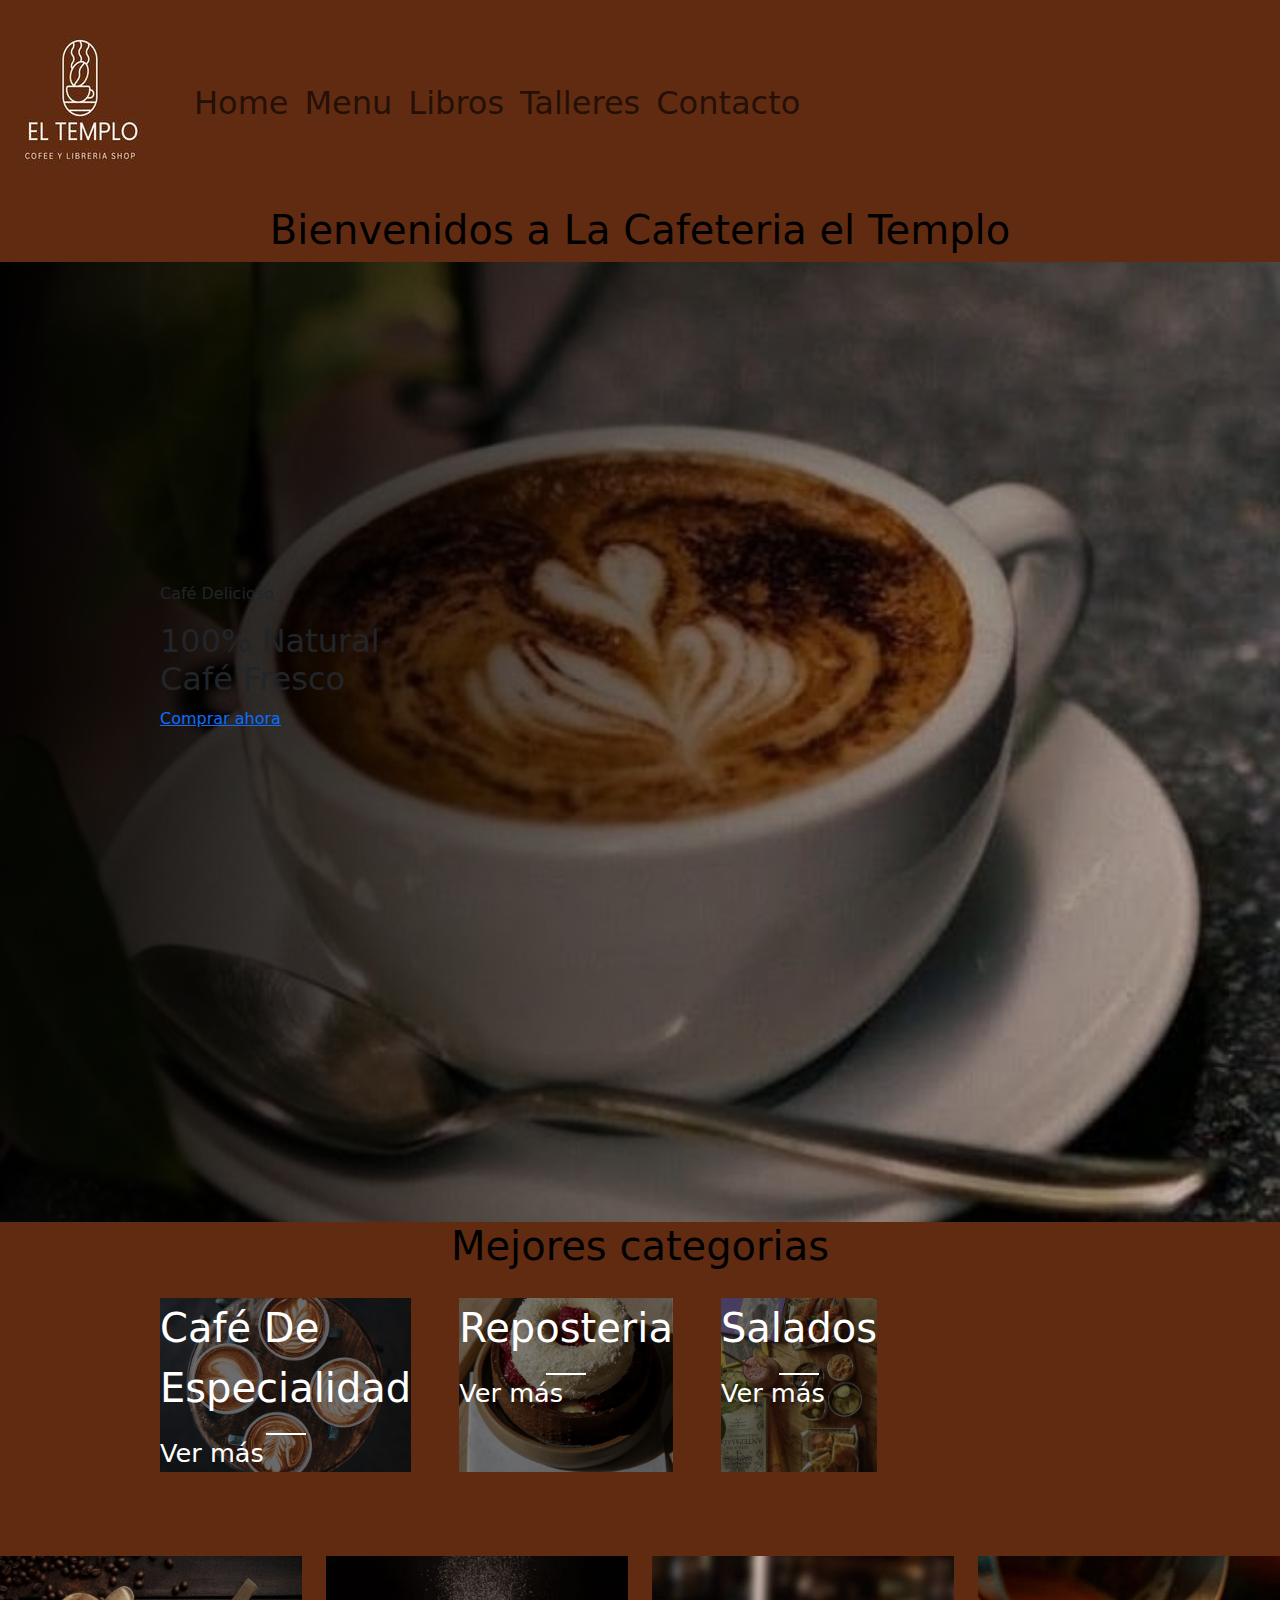
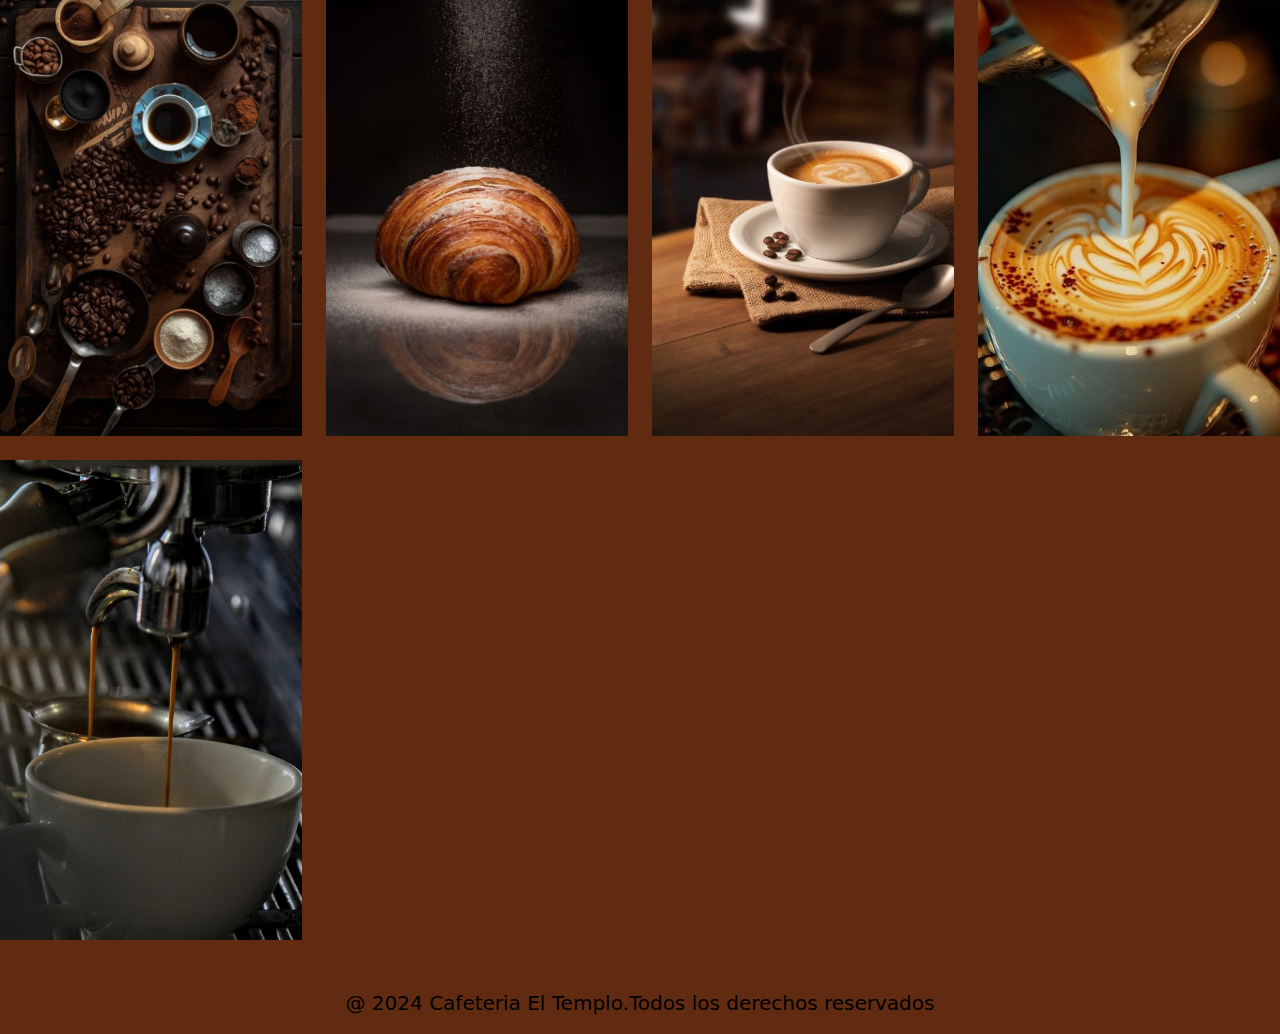
<file: index.html>
<!DOCTYPE html>
<html lang="en">
<head>
    <meta charset="UTF-8">
    <meta name="viewport" content="width=device-width, initial-scale=1.0">
    <meta name="description" content="Café artesanal y pasteles frescos en un ambiente acogedor. ¡Visítanos y disfruta de una experiencia única!">
    <!-- link de bootstrap -->
    <link href="https://cdn.jsdelivr.net/npm/bootstrap@5.3.3/dist/css/bootstrap.min.css" rel="stylesheet" 
    integrity="sha384-QWTKZyjpPEjISv5WaRU9OFeRpok6YctnYmDr5pNlyT2bRjXh0JMhjY6hW+ALEwIH" crossorigin="anonymous">
    <!-- link de css -->
    <link rel="stylesheet" href="css/main.css">
    <title>Cafeteria El Templo</title>
</head>
<body>
     <header>
        <nav class="navbar navbar-expand-lg  marron-bg  ">
          <a class="navbar-brand " href="index.html">
          <!-- logo de la cafeteria -->
          <img src="img/logo.jpg" alt="Logo" class="logo"> 
          </a>
          <button class="navbar-toggler" type="button" data-toggle="collapse" data-target="#navbarNav" aria-controls="navbarNav" aria-expanded="false" aria-label="Toggle navigation">
          <span class="navbar-toggler-icon"></span>
          </button>
          <div class="collapse navbar-collapse "id="navbarNav" >
             <ul class="navbar-nav lm-auto ">
              <li class="nav-item hover lm-item">
               <a class="nav-link " href="index.html">Home</a>
              </li>
              <li class="nav-item lm-item">
               <a class="nav-link" href="pages/menu.html">Menu</a>
              </li>
              <li class="nav-item lm-item">
                <a class="nav-link" href="pages/libros.html">Libros</a>
              </li>
              <li class="nav-item lm-item">
                <a class="nav-link" href="pages/talleres.html">Talleres</a>
              </li>
              <li class="nav-item lm-item">
                <a class="nav-link" href="pages/contacto.html">Contacto</a>
              </li>
           </ul>
         </div>
      </nav>
     </header>
      <main> <!-- pagina principal -->
          <h1 class="bienvenidos">Bienvenidos a La Cafeteria el Templo</h1>
          <section class="banner">
            <div class="content-banner">
              <p>Café Delicioso</p>
              <h2>100% Natural <br />Café Fresco</h2>
              <a href="#">Comprar ahora</a>
            </div>
          </section>
   
          <h1>Mejores categorias</h1>
          <section class="container top-categorias">
              <div class="container-categorias">
                  <div class="card-categoria categoria-cafe">
                      <p>Café de especialidad </p>
                     <span>Ver más</span>
                  </div>
                  <div class="card-categoria categoria-reposteria">
                      <p>Reposteria </p>
                      <span>Ver más</span>
                  </div>
                  <div class="card-categoria categoria-salados">
                     <p>Salados </p>
                     <span >Ver más</span>
                     
                  </div>
              </div>
         </section>
         <!-- galeria de fotos principales  -->
           <section class="galeria">
             <img src="img/galeria-1.jpeg" alt="elementos para la preparacion de cafe" class="galeria-img-1"/>
             <img src="img/galeria-2.jpeg"alt="croissant" class="galeria-img-2"/>
             <img src="img/galeria-3.jpeg" alt="taza de cafe latte" class= "galeria-img-3"/>
             <img src="img/galeria-4.jpeg" alt="cafe con espuma" class="galeria-img-4"/>
             <img src="img/galeria-5.jpg" alt="cafetera " class="galeria-5">
          </section>
      </main>
      <footer>
        <p>@ 2024 Cafeteria El Templo.Todos los derechos reservados</p>
      </footer>
       <!-- js -->
       <script src="https://cdn.jsdelivr.net/npm/bootstrap@5.3.3/dist/js/bootstrap.bundle.min.js" integrity="sha384-YvpcrYf0tY3lHB60NNkmXc5s9fDVZLESaAA55NDzOxhy9GkcIdslK1eN7N6jIeHz" crossorigin="anonymous"></script>
</body>
</html>
</file>
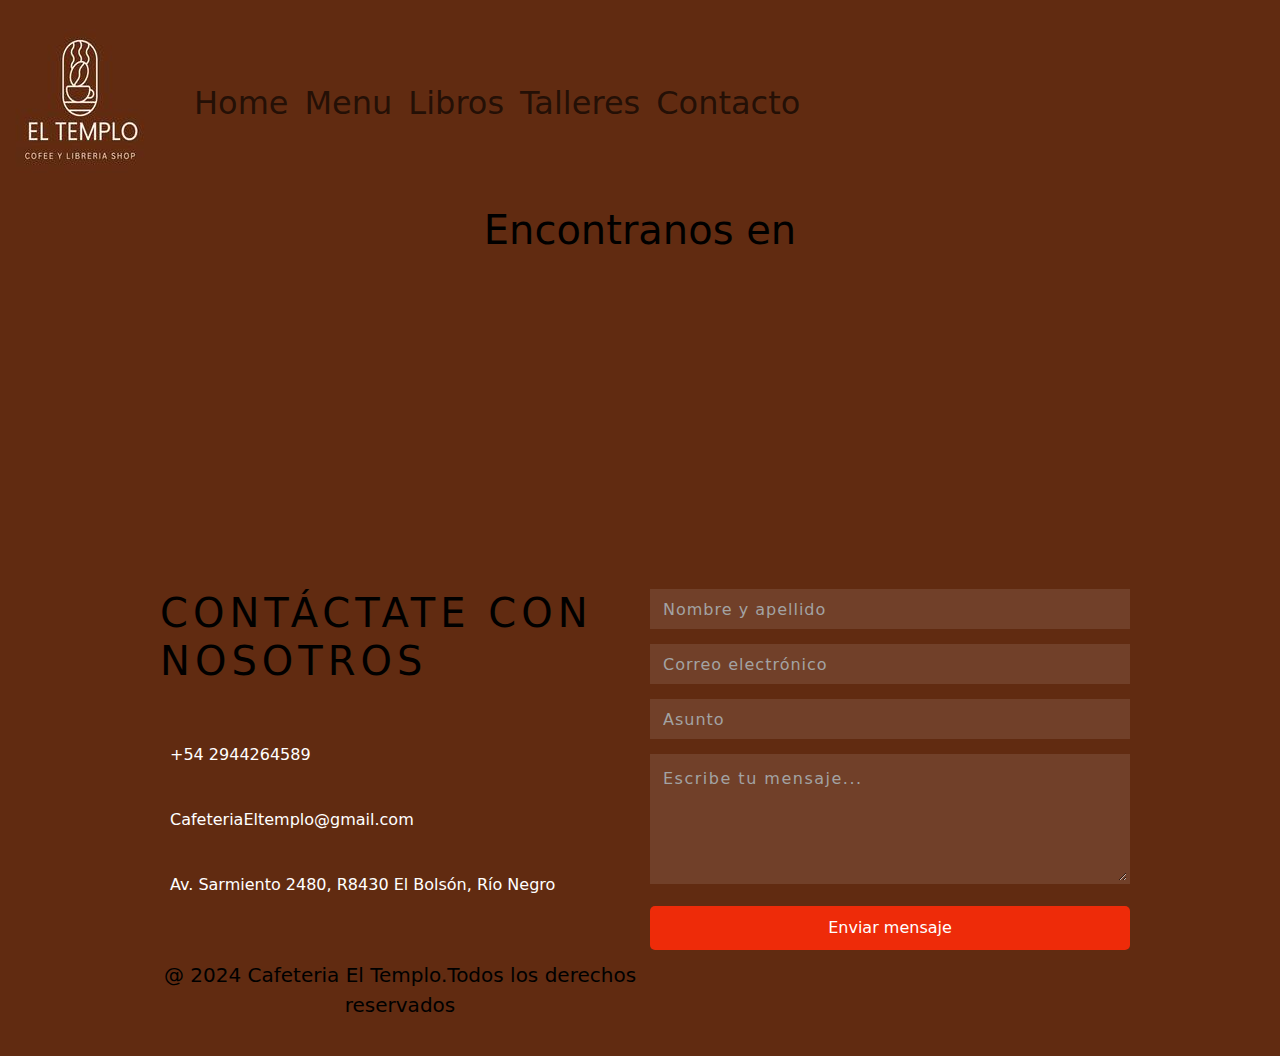
<file: pages/contacto.html>
<!DOCTYPE html>
<html lang="en">
<head>
    <meta charset="UTF-8">
    <meta name="viewport" content="width=device-width, initial-scale=1.0">
    <meta name="description" content="Contáctanos para más información y asistencia. Estamos aquí para ayudarte con cualquier consulta">
    <!-- link de bootstrap -->
    <link href="https://cdn.jsdelivr.net/npm/bootstrap@5.3.3/dist/css/bootstrap.min.css" rel="stylesheet" integrity="sha384-QWTKZyjpPEjISv5WaRU9OFeRpok6YctnYmDr5pNlyT2bRjXh0JMhjY6hW+ALEwIH" crossorigin="anonymous">
    <!-- link de mi css -->
    <link rel="stylesheet" href="../css/main.css">
    <title>contacto- cafeteria El Templo</title>
</head>
<body>
  <header>
    <!-- Menu de navegacion con bootstrap -->
     <nav class="navbar navbar-expand-lg  marron-bg">
      <a class="navbar-brand " href="index.html">
        <!-- logo de la cafeteria -->
        <img src="../img/logo.jpg" alt="Logo" class="logo"> 
      </a>
      <button class="navbar-toggler" type="button" data-toggle="collapse" data-target="#navbarNav" aria-controls="navbarNav" aria-expanded="false" aria-label="Toggle navigation">
        <span class="navbar-toggler-icon"></span>
      </button>
      <div class="collapse navbar-collapse" id="navbarNav">
        <ul class="navbar-nav lm-auto">
          <li class="nav-item hover lm-item">
            <a class="nav-link" href="../index.html">Home</a>
          </li>
          <li class="nav-item lm-item">
            <a class="nav-link" href="./menu.html">Menu</a>
          </li>
          <li class="nav-item lm-item">
            <a class="nav-link" href="./libros.html">Libros</a>
          </li>
          <li class="nav-item lm-item">
            <a class="nav-link" href="./talleres.html">Talleres</a>
          </li>
          <li class="nav-item lm-item">
            <a class="nav-link" href="./contacto.html">Contacto</a>
          </li>
        </ul>
      </div>
    </nav>
   </header>
    <!-- contenido principal -->
    <main>
        <section><!-- mapa en donde estaria ubicada la cafeteria  -->
            <h1>Encontranos en </h1>
            <iframe src="https://www.google.com/maps/embed?pb=!1m18!1m12!1m3!1d1483.2711951920346!2d-71.53815586132424!3d-41.96716319850846!2m3!1f0!2f0!3f0!3m2!1i1024!2i768!4f13.1!3m3!1m2!1s0x961bbfda828a8eb5%3A0xc3c90c889f037456!2sAv.%20Sarmiento%2C%20R8430%20El%20Bols%C3%B3n%2C%20R%C3%ADo%20Negro!5e0!3m2!1ses!2sar!4v1724531232825!5m2!1ses!2sar" width="400" height="300" style="border:0;" allowfullscreen="" loading="lazy" referrerpolicy="no-referrer-when-downgrade"></iframe>
        </section>
     </main>
     <!-- formulario de contacto -->
     <div class="container">
      <div class="box-info">
          <h1>CONTÁCTATE CON NOSOTROS</h1>
          <div class="data">
              <p><i class="fa-solid fa-phone"></i> +54 2944264589</p> 
              <p><i class="fa-regular fa-envelope"></i>CafeteriaEltemplo@gmail.com</p>
              <p><i class="fa-solid fa-location-dot"></i>Av. Sarmiento 2480, R8430 El Bolsón, Río Negro </p>
          </div>
          
      </div>
      <form>
          <div class="input-box">
              <input type="text" required placeholder="Nombre y apellido">
              <i class="fa-solid fa-user"></i>
          </div>
          <div class="input-box">
              <input type="email" required placeholder="Correo electrónico">
              <i class="fa-solid fa-envelope"></i>
          </div>
          <div class="input-box">
              <input type="text" required placeholder="Asunto">
          </div>
          <div class="input-box">
              <textarea cols="30" rows="10" placeholder="Escribe tu mensaje..."></textarea>
          </div>
          <button type="submit">Enviar mensaje</button>
        </form>
        <footer><!-- footer de mi html -->
             <p>@ 2024 Cafeteria El Templo.Todos los derechos reservados</p>
        </footer>
     <!--  js -->
    <script src="https://cdn.jsdelivr.net/npm/bootstrap@5.3.3/dist/js/bootstrap.bundle.min.js" integrity="sha384-YvpcrYf0tY3lHB60NNkmXc5s9fDVZLESaAA55NDzOxhy9GkcIdslK1eN7N6jIeHz" crossorigin="anonymous"></script>
</body>
</html>
</file>
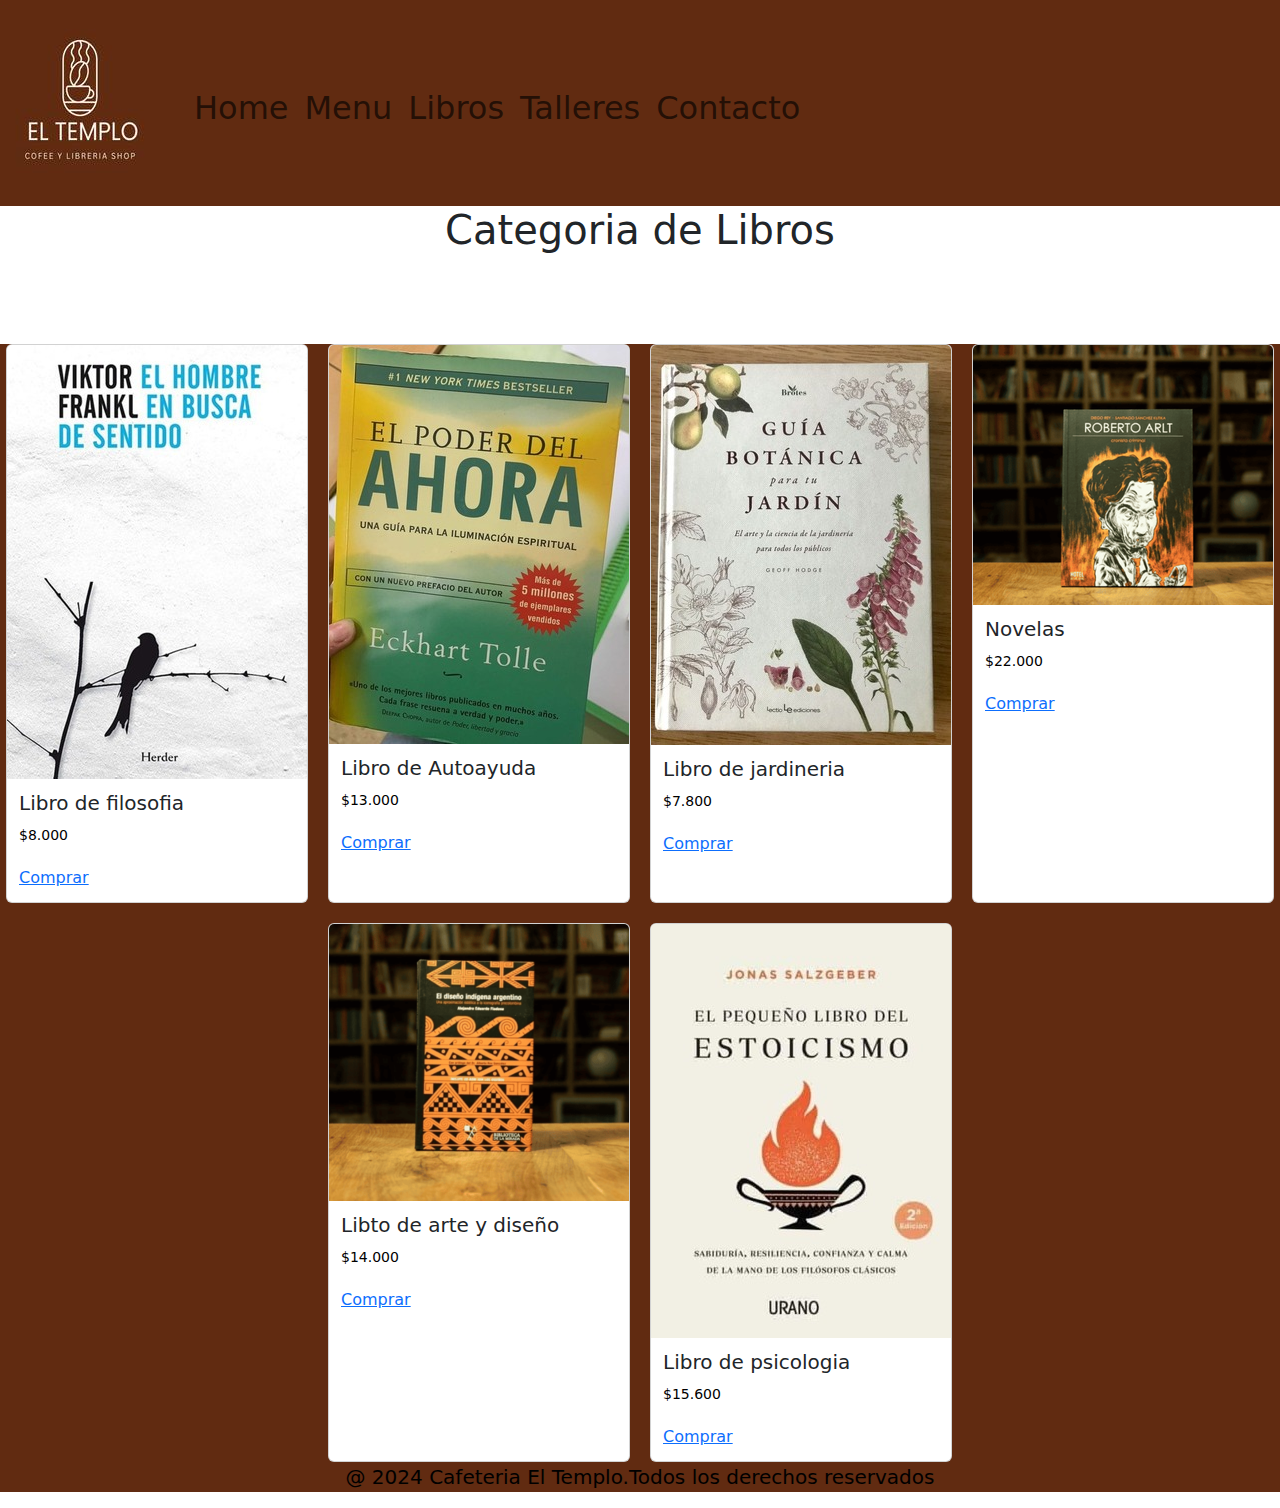
<file: pages/libros.html>
<!DOCTYPE html>
<html lang="en">
<head>
    <meta charset="UTF-8">
    <meta name="viewport" content="width=device-width, initial-scale=1.0">
    <meta name="description" content="Descubre una amplia selección de libros para todos los gustos. Encuentra tu próxima lectura aquí.">
    <!-- metadescription -->
    <meta name="description" content="“Encuentra libros para compartir con un cafe o para comprar. Calidad y variedad para todos los gustos.”">
    <!-- link de css -->
    <link rel="stylesheet" href="../css/main.css">
    <!-- link de bootstrap -->
    <link href="https://cdn.jsdelivr.net/npm/bootstrap@5.3.3/dist/css/bootstrap.min.css" rel="stylesheet" integrity="sha384-QWTKZyjpPEjISv5WaRU9OFeRpok6YctnYmDr5pNlyT2bRjXh0JMhjY6hW+ALEwIH" crossorigin="anonymous">
    <title>libros el templo</title>
</head>
<body class="color">
    <header>
        <!-- menu de navegacion con bootstrap -->
       <nav class="navbar navbar-expand-lg  marron-bg">
           <a class="navbar-brand " href="index.html">
              <!-- logo de la cafeteria -->
             <img src="../img/logo.jpg" alt="Logo" > 
           </a>
           <button class="navbar-toggler" type="button" data-toggle="collapse" data-target="#navbarNav" aria-controls="navbarNav" aria-expanded="false" aria-label="Toggle navigation">
           <span class="navbar-toggler-icon"></span>
           </button>
           <div class="collapse navbar-collapse" id="navbarNav">
              <ul class="navbar-nav lm-auto">
                 <li class="nav-item hover lm-item">
                     <a class="nav-link" href="../index.html">Home</a>
                 </li>
                  <li class="nav-item lm-item">
                     <a class="nav-link" href="../pages/menu.html">Menu</a>
                  </li>
                   <li class="nav-item lm-item">
                     <a class="nav-link" href="../pages/libros.html">Libros</a>
                  </li>
                   <li class="nav-item lm-item">
                     <a class="nav-link" href="../pages/talleres.html">Talleres</a>
                   </li>
                   <li class="nav-item lm-item">
                     <a class="nav-link" href="../pages/contacto.html">Contacto</a>
                  </li>
              </ul>
          </div>
      </nav>
  </header>
    <!-- contenido principal -->
    <main >
        <h1>Categoria de Libros</h1>
       <div class="card-container">
           <div class="card">
             <img src="../img/filosofia.jpeg" alt="">
             <div class="card-content">
                <h2>Libro de filosofia</h2>
                <p>$8.000</p>
                <a href="" class="card-button">Comprar</a>                
             </div>
            </div>
            <div class="card">
                <img src="../img/libro-autoayuda.jpeg" alt="">
                <div class="card-content">
                   <h2>Libro de Autoayuda</h2>
                   <p>$13.000</p> 
                   <a href="" class="card-button">Comprar</a>            
                </div>
          </div>
          <div class="card">
            <img src="../img/jardineria.jpeg" alt="">
            <div class="card-content">
               <h2>Libro de jardineria </h2>
               <p>$7.800</p>
               <a href="" class="card-button">Comprar</a>                
            </div>
           </div>
           <div class="card">
            <img src="../img/novela.png" alt="">
            <div class="card-content">
               <h2>Novelas</h2>
               <p>$22.000</p>
               <a href="" class="card-button">Comprar</a>                
            </div>
           </div>
           <div class="card">
               <img src="../img/arte.png" alt="">
               <div class="card-content">
                  <h2>Libto de arte y diseño</h2>
                  <p>$14.000</p>
                  <a href="" class="card-button">Comprar</a>                
               </div>
         </div>
         <div class="card">
           <img src="../img/psicologia.jpeg" alt="">
           <div class="card-content">
              <h2>Libro de psicologia</h2>
              <p>$15.600</p>
              <a href="" class="card-button">Comprar</a>                
           </div>
          </div>
       </div>
   </main> 
   <footer>
    <p>@ 2024 Cafeteria El Templo.Todos los derechos reservados</p>
  </footer>
     
    
</body>
</html>
</file>
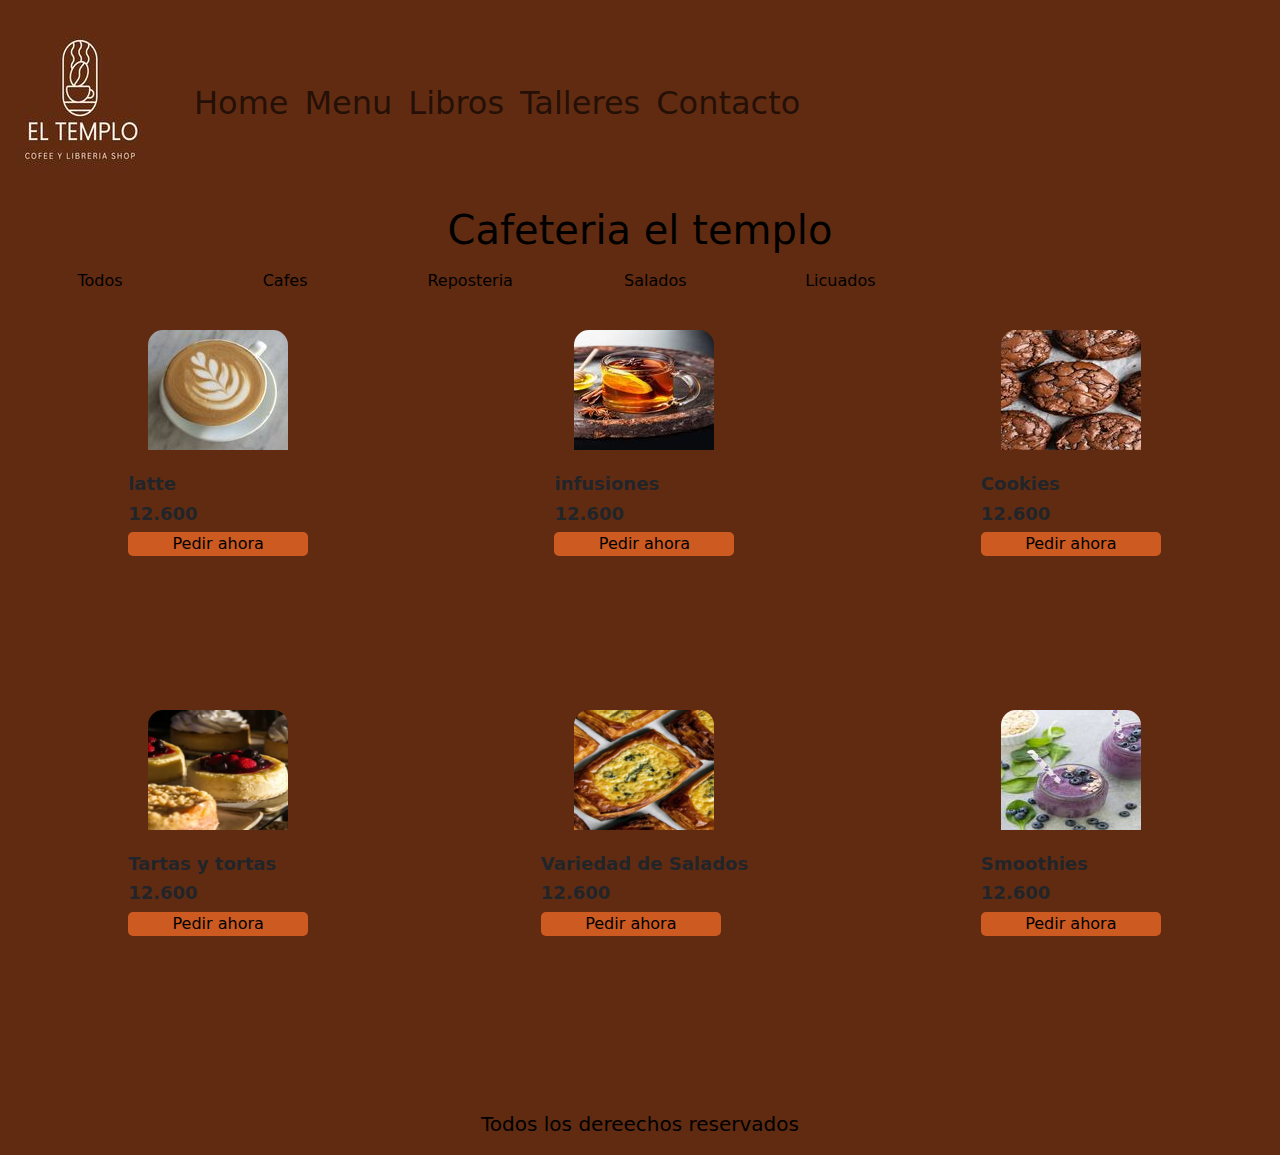
<file: pages/menu.html>
<!DOCTYPE html>
<html lang="en">
<head>
    <meta charset="UTF-8">
    <meta name="viewport" content="width=device-width, initial-scale=1.0">
    <meta name="description" content="Explora nuestro delicioso menú con opciones para todos los gustos. ¡Descubre tus platos favoritos">
    <!-- link de bootstrap -->
    <link href="https://cdn.jsdelivr.net/npm/bootstrap@5.3.3/dist/css/bootstrap.min.css" rel="stylesheet" integrity="sha384-QWTKZyjpPEjISv5WaRU9OFeRpok6YctnYmDr5pNlyT2bRjXh0JMhjY6hW+ALEwIH" crossorigin="anonymous">
    <!-- link de mi css -->
    <link rel="stylesheet" href="../css/main.css">
    <title>Menu - Cafeteria El Templo</title>
</head>
<body>
  <header>
    <!-- menu de navegacion con bootstrap -->
     <nav class="navbar navbar-expand-lg  marron-bg">
      <a class="navbar-brand " href="index.html">
        <!-- logo de la cafeteria -->
        <img src="../img/logo.jpg" alt="Logo" class="logo"> 
      </a>
      <button class="navbar-toggler" type="button" data-toggle="collapse" data-target="#navbarNav" aria-controls="navbarNav" aria-expanded="false" aria-label="Toggle navigation">
        <span class="navbar-toggler-icon"></span>
      </button>
      <div class="collapse navbar-collapse" id="navbarNav">
        <ul class="navbar-nav lm-auto">
          <li class="nav-item hover lm-item">
            <a class="nav-link" href="../index.html">Home</a>
          </li>
          <li class="nav-item lm-item">
            <a class="nav-link" href="./menu.html">Menu</a>
          </li>
          <li class="nav-item lm-item">
            <a class="nav-link" href="./libros.html">Libros</a>
          </li>
          <li class="nav-item lm-item">
            <a class="nav-link" href="./talleres.html">Talleres</a>
          </li>
          <li class="nav-item lm-item">
            <a class="nav-link" href="./contacto.html">Contacto</a>
          </li>
        </ul>
      </div>
    </nav>
   </header>
    <!-- contenido principal -->
   <main>
       <h1>Cafeteria el templo</h1>
        <!-- SECCION SABORES -->
        <section class="menu contenedor">
          <div class="botones-platillos">
           <button class="todos btn btn-verde">Todos</button>
           <button class="cafe btn btn-verde">Cafes</button>
           <button class="reposteria btn btn-verde">Reposteria</button>
           <button class="Salados btn btn-verde">Salados</button>
           <button class="licuados btn btn-verde">Licuados</button>
         </div>
       </section>
         <div class="menu">
           <div class="food-items">
              <img src="../img/latte.jpeg" alt="cafe latte">
              <div class="details">
                 <div class="details-sub">
                    <h5>latte</h5>
                    <h5 class="precio">12.600</h5>
                 </div>
                  <button>Pedir ahora</button>
               </div>
           </div>
           <div class="food-items">
            <img src="../img/infusiones.jpeg" alt="variedad de tes">
            <div class="details">
               <div class="details-sub">
                  <h5>infusiones</h5>
                  <h5 class="precio">12.600</h5>
               </div>
                <button>Pedir ahora</button>
             </div>
         </div>
         <div class="food-items">
          <img src="../img/cookies.jpeg" alt="variedad de cookies">
          <div class="details">
             <div class="details-sub">
                <h5>Cookies</h5>
                <h5 class="precio">12.600</h5>
             </div>
              <button>Pedir ahora</button>
           </div>
       </div>
       <div class="food-items">
        <img src="../img/tortas.png " alt="tortas">
        <div class="details">
           <div class="details-sub">
              <h5>Tartas y tortas</h5>
              <h5 class="precio">12.600</h5>
           </div>
            <button>Pedir ahora</button>
         </div>
     </div>
           <div class="food-items">
            <img src="../img/sala.png" alt="variedad de salsdos">
            <div class="details">
               <div class="details-sub">
                  <h5>Variedad de Salados </h5>
                  <h5 class="precio">12.600</h5>
               </div>
          
                <button>Pedir ahora</button>
             </div>
         </div>
         <div class="food-items">
          <img src="../img/smoothie.jpeg" alt="cafe latte">
          <div class="details">
             <div class="details-sub">
                <h5>Smoothies</h5>
                <h5 class="precio">12.600</h5>
             </div>
              <button>Pedir ahora</button>
           </div>
       </div>
       </div>
      
       </div>
   </main>
     <!-- footer  -->
      <footer> 
        <p>Todos los dereechos reservados </p>
      </footer>
        
     <!--  js -->
   
     <script src="https://cdn.jsdelivr.net/npm/bootstrap@5.3.3/dist/js/bootstrap.bundle.min.js" integrity="sha384-YvpcrYf0tY3lHB60NNkmXc5s9fDVZLESaAA55NDzOxhy9GkcIdslK1eN7N6jIeHz" crossorigin="anonymous"></script>
</body>
</html>
</file>
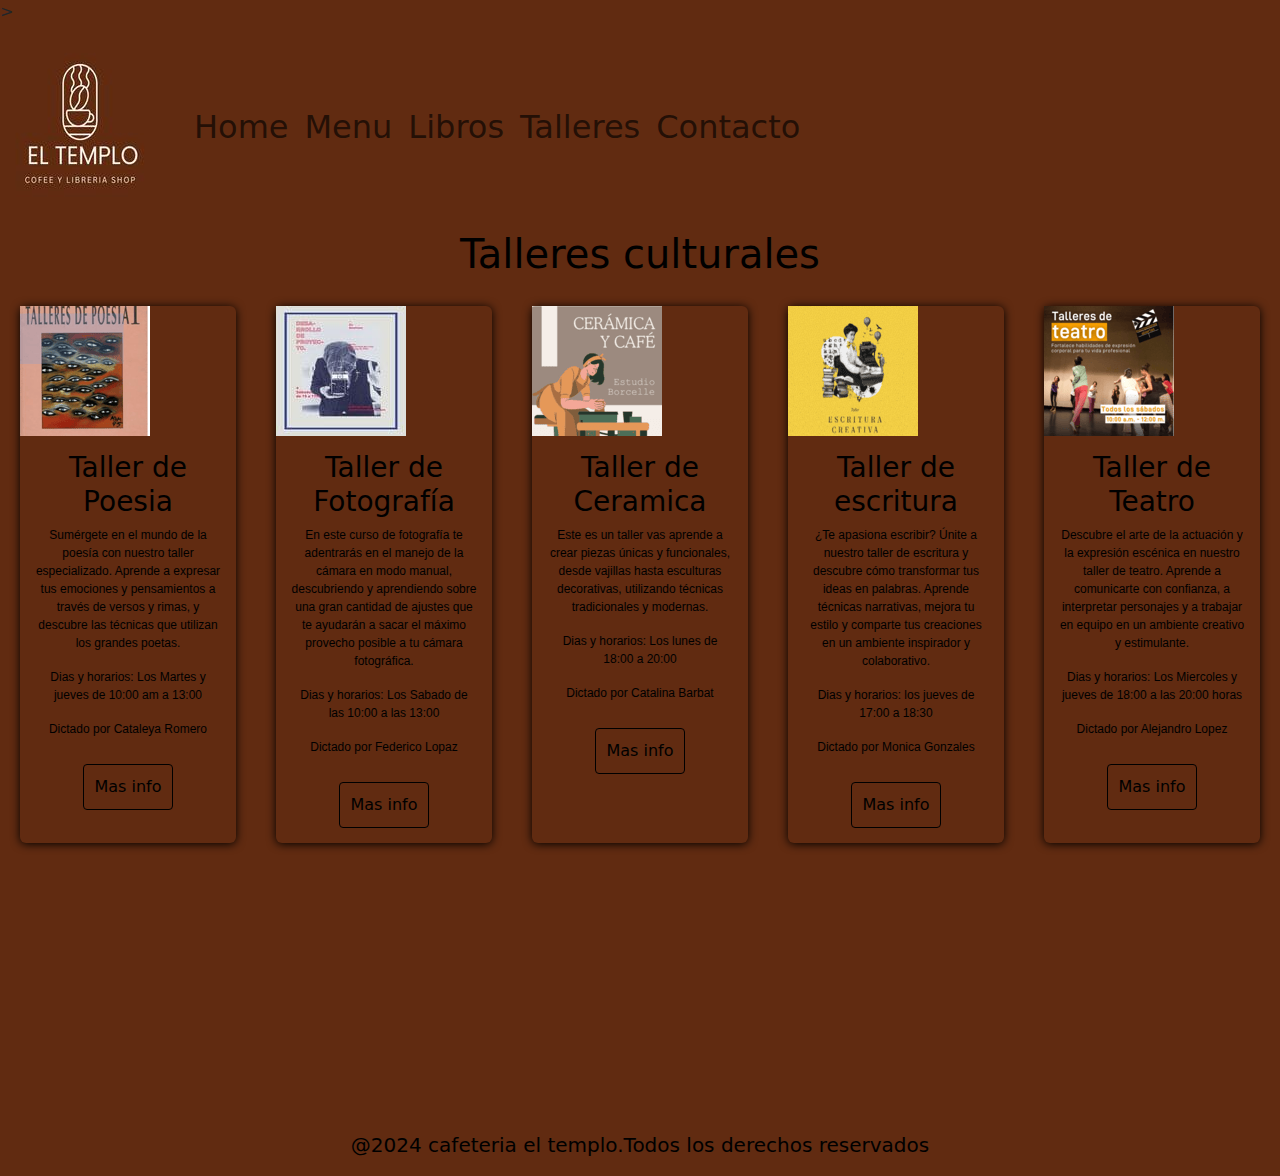
<file: pages/talleres.html>
><!DOCTYPE html>
<html lang="en">
<head>
    <meta charset="UTF-8">
    <meta name="viewport" content="width=device-width, initial-scale=1.0">
    <meta name="description"content="Descubre nuestros talleres prácticos y mejora tus habilidades hoy mismo.">
    <!-- link de bootstrap -->
    <link href="https://cdn.jsdelivr.net/npm/bootstrap@5.3.3/dist/css/bootstrap.min.css" rel="stylesheet" integrity="sha384-QWTKZyjpPEjISv5WaRU9OFeRpok6YctnYmDr5pNlyT2bRjXh0JMhjY6hW+ALEwIH" crossorigin="anonymous">
    <!-- link de mi css -->
    <link rel="stylesheet" href="../css/main.css">
    <title>Talleres  El Templo</title>
</head>
 <body>
   <header>
    <!-- menu de navegacion con bootstrap -->
     <nav class="navbar navbar-expand-lg  marron-bg">
      <a class="navbar-brand " href="index.html">
        <!-- logo de la cafeteria -->
        <img src="../img/logo.jpg" alt="Logo" class="logo"> 
      </a>
      <button class="navbar-toggler" type="button" data-toggle="collapse" data-target="#navbarNav" aria-controls="navbarNav" aria-expanded="false" aria-label="Toggle navigation">
        <span class="navbar-toggler-icon"></span>
      </button>
      <div class="collapse navbar-collapse" id="navbarNav">
        <ul class="navbar-nav lm-auto">
          <li class="nav-item hover lm-item">
            <a class="nav-link" href="../index.html">Home</a>
          </li>
          <li class="nav-item lm-item">
            <a class="nav-link" href="../pages/menu.html">Menu</a>
          </li>
          <li class="nav-item lm-item">
            <a class="nav-link" href="../pages/libros.html">Libros</a>
          </li>
          <li class="nav-item lm-item">
            <a class="nav-link" href="../pages/talleres.html">Talleres</a>
          </li>
          <li class="nav-item lm-item">
            <a class="nav-link" href="../pages/contacto.html">Contacto</a>
          </li>
        </ul>
      </div>
    </nav>
   </header>
    <!-- contenido principal -->
    <main class="taller">
         <h1>Talleres culturales</h1>
         <div class="talleres">
           <div class="tarjetas">
             <section>
              <img src="../img/poesia.png" alt="" class="im" >
             </section>
             <div class="contenido">
              <h3>Taller de Poesia</h3>
               <p>Sumérgete en el mundo de la poesía con nuestro taller especializado. Aprende a expresar tus emociones y pensamientos a través de versos y rimas, y descubre las técnicas que utilizan los grandes poetas.  </p>
               <p>Dias y horarios: Los Martes y jueves de 10:00 am a 13:00</p>
               <p>Dictado por Cataleya Romero </p>
               <a href="">Mas info</a>
             </div>
           </div>
           <div class="tarjetas">
            <section>
             <img src="../img/Fotografía.jpg" alt="" class="im" >
            </section>
            <div class="contenido">
             <h3>Taller de Fotografía</h3>
              <p> En este curso de fotografía te adentrarás en el manejo de la cámara en modo manual, descubriendo y aprendiendo sobre una gran cantidad de ajustes que te ayudarán a sacar el máximo provecho posible a tu cámara fotográfica.</p>
              <p>Dias y horarios: Los Sabado de las 10:00 a las 13:00</p>
              <p>Dictado por Federico Lopaz </p>
              <a href="">Mas info</a>
            </div>
          </div>
          <div class="tarjetas">
            <section>
             <img src="../img/ceramica.png" alt="" class="im" >
            </section>
            <div class="contenido">
             <h3>Taller de Ceramica</h3>
              <p>Este es un taller vas aprende a crear piezas únicas y funcionales, desde vajillas hasta esculturas decorativas, utilizando técnicas tradicionales y modernas. </p>
              <p>Dias y horarios: Los lunes de 18:00 a 20:00</p>
              <p>Dictado por Catalina Barbat</p>
              <a href="">Mas info</a>
            </div>
          </div>
           <div class="tarjetas">
            <section>
             <img src="../img/escritura.png" alt="" class="im">
            </section>
            <div class="contenido">
             <h3>Taller de escritura</h3>
               <p>¿Te apasiona escribir? Únite a nuestro taller de escritura y descubre cómo transformar tus ideas en palabras. Aprende técnicas narrativas, mejora tu estilo y comparte tus creaciones en un ambiente inspirador y colaborativo.</p>
              <p>Dias y horarios: los jueves de 17:00 a 18:30 </p>
              <p>Dictado por Monica Gonzales </p>
              <a href="">Mas info</a>
            </div>
          </div>
          <div class="tarjetas">
            <section>
             <img src="../img/taller-teatro.png" alt="" class="im">
            </section>
            <div class="contenido">
             <h3>Taller de Teatro</h3>
              <p>Descubre el arte de la actuación y la expresión escénica en nuestro taller de teatro. Aprende a comunicarte con confianza, a interpretar personajes y a trabajar en equipo en un ambiente creativo y estimulante.</p>
              <p>Dias y horarios: Los Miercoles y jueves de 18:00 a  las 20:00 horas</p>
              <p>Dictado por Alejandro Lopez </p>
              <a href="">Mas info</a>
            </div>
          </div>
       </div>   
     </main>
    <!-- footer -->
    <footer>
     <div class="final">
       <p>@2024 cafeteria el templo.Todos los derechos reservados</p>
     </div>
   </footer>
    <!--  js -->
    <script src="https://cdn.jsdelivr.net/npm/bootstrap@5.3.3/dist/js/bootstrap.bundle.min.js" integrity="sha384-YvpcrYf0tY3lHB60NNkmXc5s9fDVZLESaAA55NDzOxhy9GkcIdslK1eN7N6jIeHz" crossorigin="anonymous"></script>    
 </body>
</html>
</file>
<file: css/main.css>
/*reset*/
* {
  margin: 0;
  padding: 0;
  box-sizing: border-box;
}

/*estilos generales*/
body {
  background-color: #612B11;
}

/*propiedades en header*/
header {
  text-align: center;
  text-decoration: none;
}

/* barra de naveacion */
.marron-bg {
  background-color: #612B11;
}

.lm-auto {
  margin: 10px;
  display: flex;
  flex-direction: column;
  align-content: center;
  font-size: 2rem;
  color: whitesmoke;
  font-weight: 15px;
}

/* banner principal del index */
.banner {
  background-image: linear-gradient(100deg, #000000, rgba(0, 0, 0, 0.1254901961)), url("../img/banner.jpeg");
  height: 60rem;
  background-size: cover;
  background-position: center;
}
.banner .content-banner {
  max-width: 60rem;
  margin: 0 auto;
  padding: 20rem 0;
}
.banner .banner p {
  color: #fff;
  font-size: 1.2rem;
  margin-bottom: 1rem;
  font-weight: 500;
}
.banner .banner h2 {
  color: #fff;
  font-size: 3.5rem;
  font-weight: 500;
  line-height: 1.2;
}
.banner .banner a {
  margin-top: 2rem;
  text-decoration: none;
  color: #fff;
  display: inline-block;
  padding: 1rem 3rem;
  text-transform: uppercase;
  border-radius: 3rem;
}

/* categorias de productos del index */
.top-categorias {
  display: flex;
  flex-direction: column;
  align-content: center;
  gap: 1rem;
  margin-bottom: 4rem;
}
.top-categorias .container-categorias {
  display: grid;
  grid-template-columns: repeat(3, 1fr);
  gap: 3rem;
  align-content: center;
}

.categoria-cafe {
  background-image: linear-gradient(rgba(0, 0, 0, 0.5019607843), rgba(0, 0, 0, 0.5019607843)), url("../img/latte-art.jpeg");
  background-size: cover;
  background-position: center;
  background-repeat: no-repeat;
}

.categoria-reposteria {
  background-image: linear-gradient(rgba(0, 0, 0, 0.5019607843), rgba(0, 0, 0, 0.5019607843)), url("../img/img.png");
  background-size: cover;
  background-position: center;
  background-repeat: no-repeat;
}

.categoria-salados {
  background-image: linear-gradient(rgba(0, 0, 0, 0.5019607843), rgba(0, 0, 0, 0.5019607843)), url("../img/img-1.jpg");
  background-size: cover;
  background-position: center;
  background-repeat: no-repeat;
}

.card-categoria p {
  font-size: 2.5rem;
  color: #fff;
  text-transform: capitalize;
  position: relative;
}

.card-categoria p:after {
  content: "";
  width: 2.5rem;
  height: 2px;
  background-color: #fff;
  position: absolute;
  bottom: -1rem;
  left: 50%;
  transform: translate(-50%, 50%);
}

.card-categoria span {
  font-size: 1.6rem;
  color: #fff;
  cursor: pointer;
}

.card-categoria span:hover {
  color: black;
}

/* galeria de fotos en html */
.galeria {
  display: grid;
  grid-template-columns: repeat(4, 1fr);
  grid-template-rows: repeat(2, 30rem);
  gap: 1.5rem;
  margin-bottom: 3rem;
}
.galeria img {
  width: 100%;
  height: 100%;
  object-fit: cover;
}
.galeria .img-3 {
  grid-column: 2/4;
  grid-row: 1/3;
}

/* contenido de menu  */
.btn-verde {
  color: #000;
}
.btn-verde .verde:hover {
  background-color: #cc5a21;
}

.menu {
  padding: 0 1px 30px 10px;
  display: grid;
  grid-template-columns: repeat(auto-fit, minmax(350px, 2fr));
  grid-gap: 10px 10px;
}

.food-items {
  display: grid;
  grid-template-rows: repeat(3, 1fr);
  border-radius: 15px;
  justify-items: center;
  transition: 0.2s ease-in-out;
}
.food-items img {
  position: relative;
  border-radius: 15px 15px 0 0;
  cursor: pointer;
}

h1 {
  grid-column: 1/1;
  text-align: center;
  color: #000;
}

.details {
  padding: 20px 10px;
  display: grid;
  grid-template-rows: repeat(1fr 20px);
}
.details .details-sub {
  grid-template-columns: auto auto;
}
.details .details-sub h5 {
  font-weight: 600;
  font-size: 18px;
}

button {
  background-color: #cc5a21;
  border: none;
  font-size: 16px;
  border-radius: 5px;
  width: 180px;
  cursor: pointer;
}
button :hover {
  background-color: #cc5a21;
}

/* contenido principal de Libros */
.card-container {
  background-color: #612B11;
  display: flex;
  justify-content: center;
  flex-wrap: wrap;
  gap: 20px;
  margin-top: 90px;
}

.card {
  background-color: #612B11;
  color: #000 #2c2929;
  border-radius: 10px;
  overflow: hidden;
}
.card img {
  width: 100%;
  height: auto;
  object-fit: cover;
}

.card-content {
  padding: 12px;
}
.card-content h2 {
  font-size: 20px;
  margin-bottom: 10px;
}
.card-content p {
  font-size: 14px;
  color: #000;
  margin-bottom: 20px;
}
.card-content button {
  color: #000;
}

/* contenido de talleres */
.taller {
  width: 100%;
  height: 100vh;
}

.talleres {
  width: 100%;
  display: flex;
}

.tarjetas {
  width: 100%;
  margin: 20px;
  border-radius: 6px;
  background-color: #612B11;
  box-shadow: 0px 1px 10px rgb(0, 0, 0);
  cursor: default;
  transition: all 400ms ease;
}
.tarjetas :hover {
  box-shadow: 5px 5px 20px rgb(0, 0, 4);
}

.tarjetas .contenido {
  color: #000;
  padding: 15px;
  text-align: center;
}
.tarjetas .contenido p {
  color: #000;
  text-align: center;
  font-size: 12px;
  font-family: Arial, Helvetica, sans-serif;
}
.tarjetas .contenido a {
  text-decoration: none;
  display: inline-block;
  margin-top: 10px;
  padding: 10px;
  color: #000;
  border: 1px solid black;
  border-radius: 4px;
}
.tarjetas .contenido a:hover {
  background: rgb(106, 4, 4);
  color: fff;
}

/* formulario de contactos */
.container {
  display: grid;
  grid-template-columns: repeat(2, 50%);
  padding: 20px;
  gap: 10px;
  width: 1000px;
}

.box-info {
  color: #fff;
  display: flex;
  flex-direction: column;
  gap: 50px;
}
.box-info h1 {
  text-align: left;
  letter-spacing: 5px;
}

.data {
  display: flex;
  flex-direction: column;
  gap: 25px;
}
.data p {
  font-size: 1rem;
}
.data i {
  color: rgba(11, 1, 1, 0.84);
  margin-right: 10px;
}

form {
  display: flex;
  flex-direction: column;
  align-content: center;
  gap: 15px;
}
form button {
  width: 100%;
  padding: 10px;
  outline: none;
  background: rgb(238, 43, 9);
  color: #fff;
  border: none;
  transition: 0.1s;
  cursor: pointer;
  font-size: 1rem;
}
form button:hover, form .links a:hover {
  background: rgb(172, 16, 47);
}

.input-box {
  position: relative;
}
.input-box input {
  width: 100%;
  height: 40px;
  padding: 0 10px;
  outline: none;
  background: rgba(255, 255, 255, 0.1);
  border: 3px solid transparent;
  letter-spacing: 1px;
  transition: 0.3s;
  color: #fff;
}

.input-box > input::placeholder,
.input-box > textarea::placeholder {
  color: #a3a3a3;
}

.input-box input:focus::placeholder,
.input-box textarea:focus::placeholder {
  color: transparent;
}

.input-box > input:focus,
.input-box > textarea:focus {
  border-bottom: 3px solid rgb(220, 20, 20);
  animation: shake 0.2s;
}

.input-box textarea {
  width: 100%;
  height: 130px;
  padding: 10px;
  background: rgba(255, 255, 255, 0.1);
  border: 3px solid transparent;
  letter-spacing: 1px;
  outline: none;
  transition: 0.3s;
  color: #fff;
  letter-spacing: 1.5px;
}
.input-box textarea i {
  position: absolute;
  top: 50%;
  transform: translateY(-50%);
  right: 10px;
  color: rgba(255, 255, 255, 0.3);
  transition: 0.3s;
}

.input-box > input:focus ~ i {
  color: crimson;
}

/* footer */
footer {
  background-color: #612B11;
  color: #000;
  font-size: 20px;
  text-align: center;
}

/* media quary de contactos  */
@keyframes shake {
  0%, 100% {
    transform: translateX(0);
  }
  10%, 30%, 50%, 70%, 90% {
    transform: translateX(-10px);
  }
  20%, 40%, 60%, 80% {
    transform: translateX(10px);
  }
}
/* estilos para tablet */
@media screen and (max-width: 600px) {
  .container {
    width: 95%;
    display: flex;
    flex-direction: column;
    gap: 20px;
  }
  .food {
    padding: 30px;
  }
  .food-content {
    padding: 0;
    flex-direction: column;
  }
  .food-1 {
    margin: 0;
  }
}
@media (max-width: 600px) {
  .container {
    width: 95%;
    display: flex;
    flex-direction: column;
    gap: 20px;
  }
  .food {
    padding: 30px;
  }
  .food-content {
    padding: 0;
    flex-direction: column;
  }
  .food-1 {
    margin: 0;
  }
}

/*# sourceMappingURL=main.css.map */
</file>
